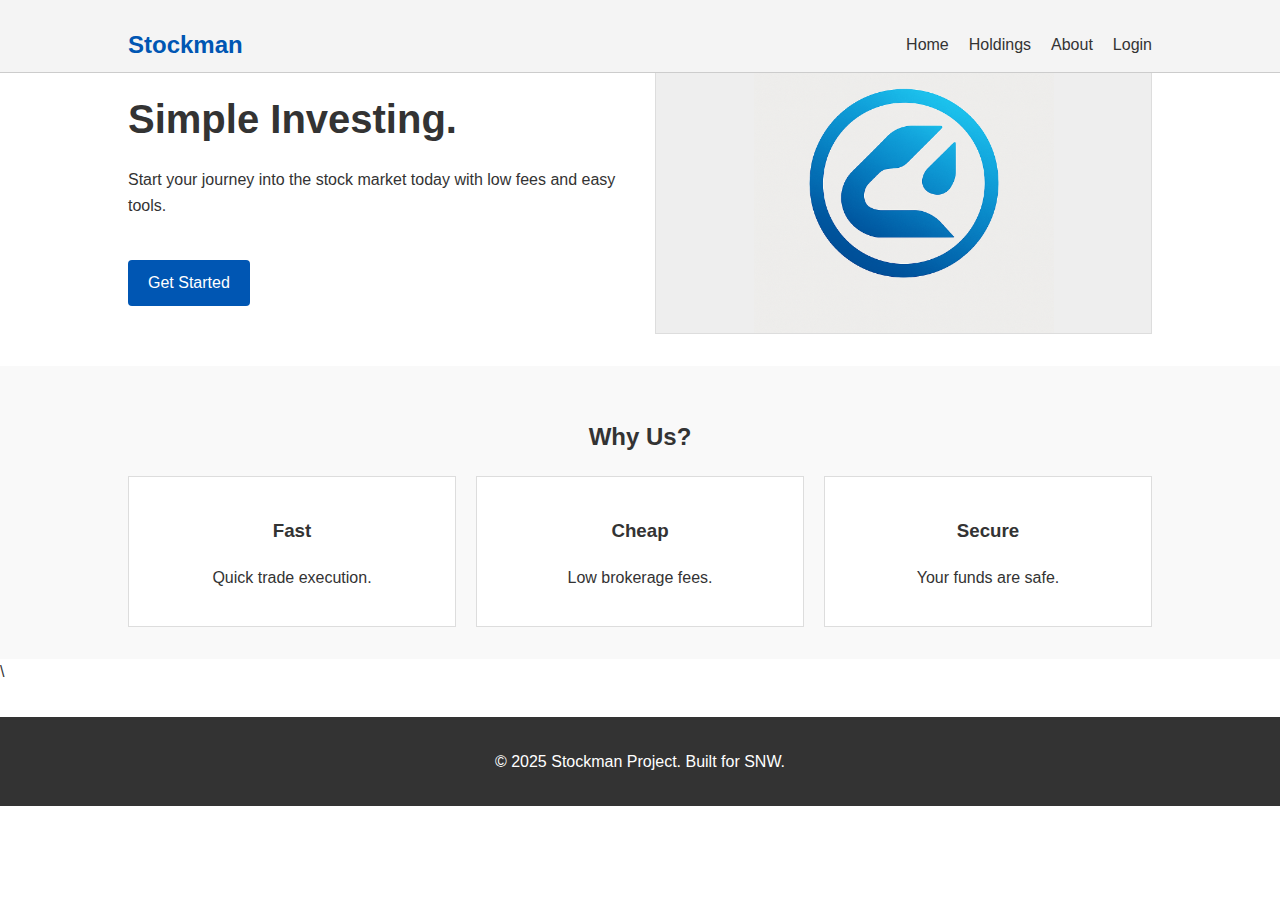
<file: index.html>
<!DOCTYPE html>
<html lang="en">
<head>
    <meta charset="UTF-8">
    <meta name="viewport" content="width=device-width, initial-scale=1.0">
    <title>Document</title>
    <link rel="stylesheet" href="index.css"

</head>

<body>

    <header>
        <nav>
            <a href="#" class="logo">Stockman</a>
            <ul class="nav-links">
                <li><a href="index.html">Home</a></li>
                <li><a href="holding.html">Holdings</a></li>
                <li><a href="about.html">About</a></li>
                <li><a href="login.html">Login</a></li>
            </ul>
        </nav>
    </header>


    <section class="hero">
        <div class="hero-content">
            <h1>Simple Investing.</h1>
            <p>Start your journey into the stock market today with low fees and easy tools.</p>
            <br>
            <a href="trade.html" class="btn">Get Started</a>
        </div>
        <div class="hero-image">
            <img src="A_logo_in_the_image_displays_a_circular_emblem_wit.png" alt="logo">
        </div>
    </section>


    <section class="features">
        <div class="container">
            <h2>Why Us?</h2>
            <div class="features-grid">
                <div class="feature-card">
                    <h3>Fast</h3>
                    <p>Quick trade execution.</p>
                </div>
                <div class="feature-card">
                    <h3>Cheap</h3>
                    <p>Low brokerage fees.</p>
                </div>
                <div class="feature-card">
                    <h3>Secure</h3>
                    <p>Your funds are safe.</p>
                </div>
            </div>
        </div>
    </section>

\
    <div class="end">
        <p>&copy; 2025 Stockman Project. Built for SNW.</p>
    </div>

</body>
</html>
</file>
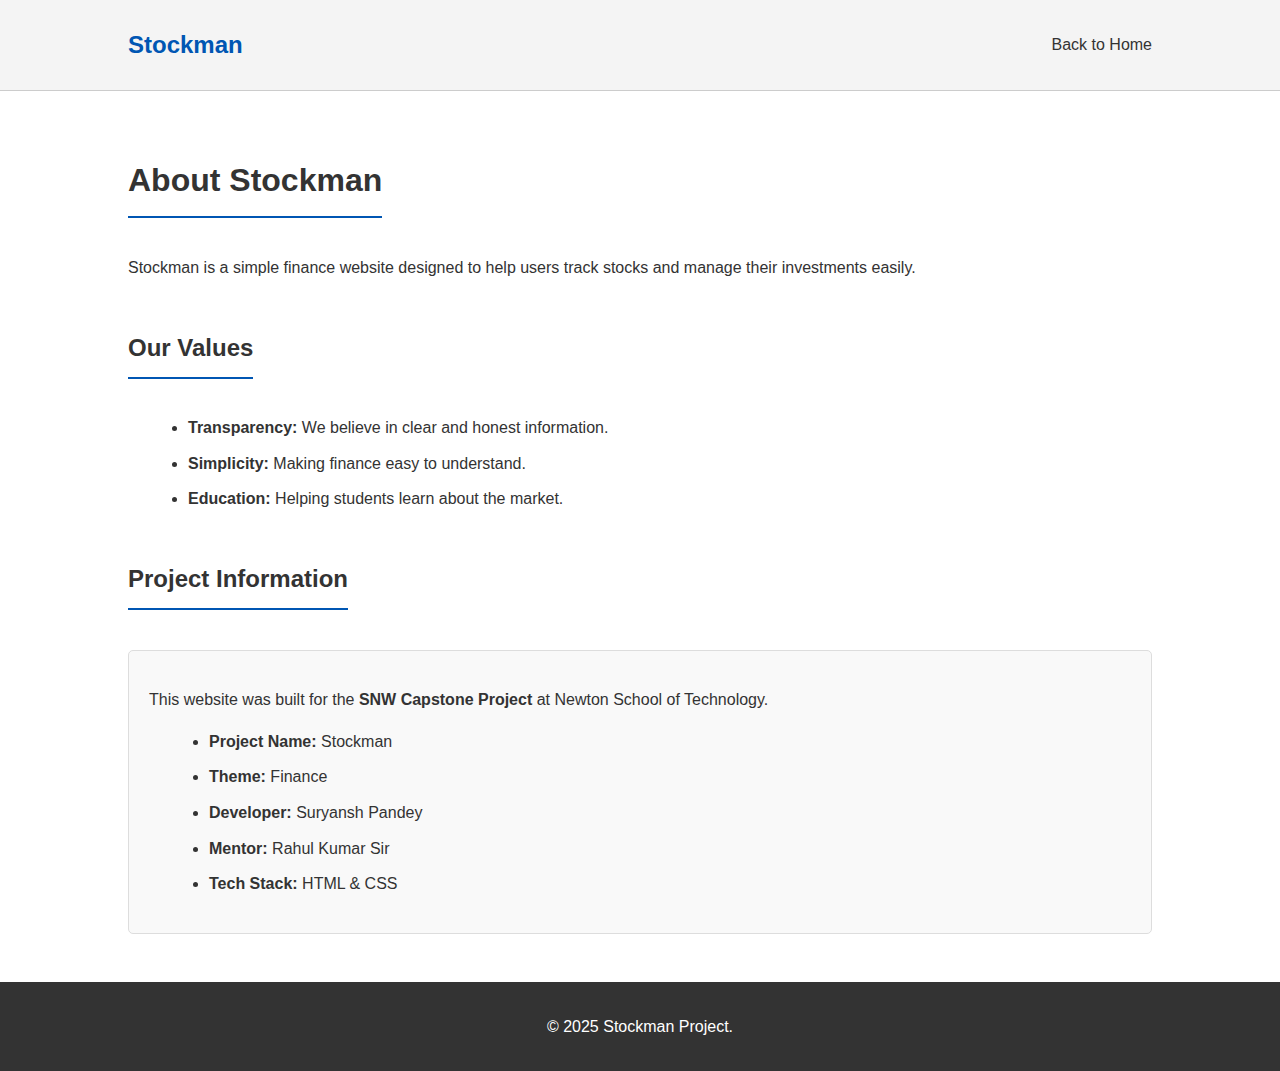
<file: about.html>
<!DOCTYPE html>
<html lang="en">
<head>
    <meta charset="UTF-8">
    <meta name="viewport" content="width=device-width, initial-scale=1.0">
    <title>Stockman | About Us</title>
    <style>
        body {
            font-family: Arial, sans-serif;
            margin: 0;
            padding: 0;
            line-height: 1.6;
            color: #333;
            background-color: #fff;
        }

    
        header {
            background-color: #f4f4f4;
            padding: 1rem 0;
            border-bottom: 1px solid #ccc;
        }

        nav {
            width: 80%;
            margin: 0 auto;
            display: flex;
            justify-content: space-between;
            align-items: center;
        }

        .logo {
            font-size: 1.5rem;
            font-weight: bold;
            color: #0056b3;
            text-decoration: none;
        }

        .nav-links {
            list-style: none;
            display: flex;
        }

        .nav-links li {
            margin-left: 20px;
        }

        .nav-links a {
            text-decoration: none;
            color: #333;
        }

        .nav-links a:hover {
            color: #0056b3;
            text-decoration: underline;
        }

        .container {
            width: 80%;
            margin: 2rem auto;
        }

        h1, h2 {
            color: #333;
            border-bottom: 2px solid #0056b3;
            padding-bottom: 10px;
            display: inline-block;
            margin-top: 2rem;
        }

        p {
            margin-bottom: 1rem;
        }

        ul.basic-list {
            margin-left: 20px;
        }

        ul.basic-list li {
            margin-bottom: 10px;
        }

        .project-box {
            background-color: #f9f9f9;
            border: 1px solid #ddd;
            padding: 20px;
            margin-top: 20px;
            border-radius: 5px;
        }

        footer {
            background-color: #333;
            color: #fff;
            text-align: center;
            padding: 1rem 0;
            margin-top: 3rem;
        }


    </style>
</head>
<body>

    <header>
        <nav>
            <a href="index.html" class="logo">Stockman</a>
            <ul class="nav-links">
                <li><a href="index.html">Back to Home</a></li>
            </ul>
        </nav>
    </header>

    <div class="container">
        

        <h1>About Stockman</h1>
        <p>Stockman is a simple finance website designed to help users track stocks and manage their investments easily.</p>

        <h2>Our Values</h2>
        <ul class="basic-list">
            <li><strong>Transparency:</strong> We believe in clear and honest information.</li>
            <li><strong>Simplicity:</strong> Making finance easy to understand.</li>
            <li><strong>Education:</strong> Helping students learn about the market.</li>
        </ul>


        <h2>Project Information</h2>
        <div class="project-box">
            <p>This website was built for the <strong>SNW Capstone Project</strong> at Newton School of Technology.</p>
            <ul class="basic-list">
                <li><strong>Project Name:</strong> Stockman</li>
                <li><strong>Theme:</strong> Finance</li>
                <li><strong>Developer:</strong> Suryansh Pandey</li>
                <li><strong>Mentor:</strong> Rahul Kumar Sir</li>
                <li><strong>Tech Stack:</strong> HTML & CSS</li>
            </ul>
        </div>

    </div>


    <footer>
        <p>&copy; 2025 Stockman Project.</p>
    </footer>

</body>
</html>
</file>
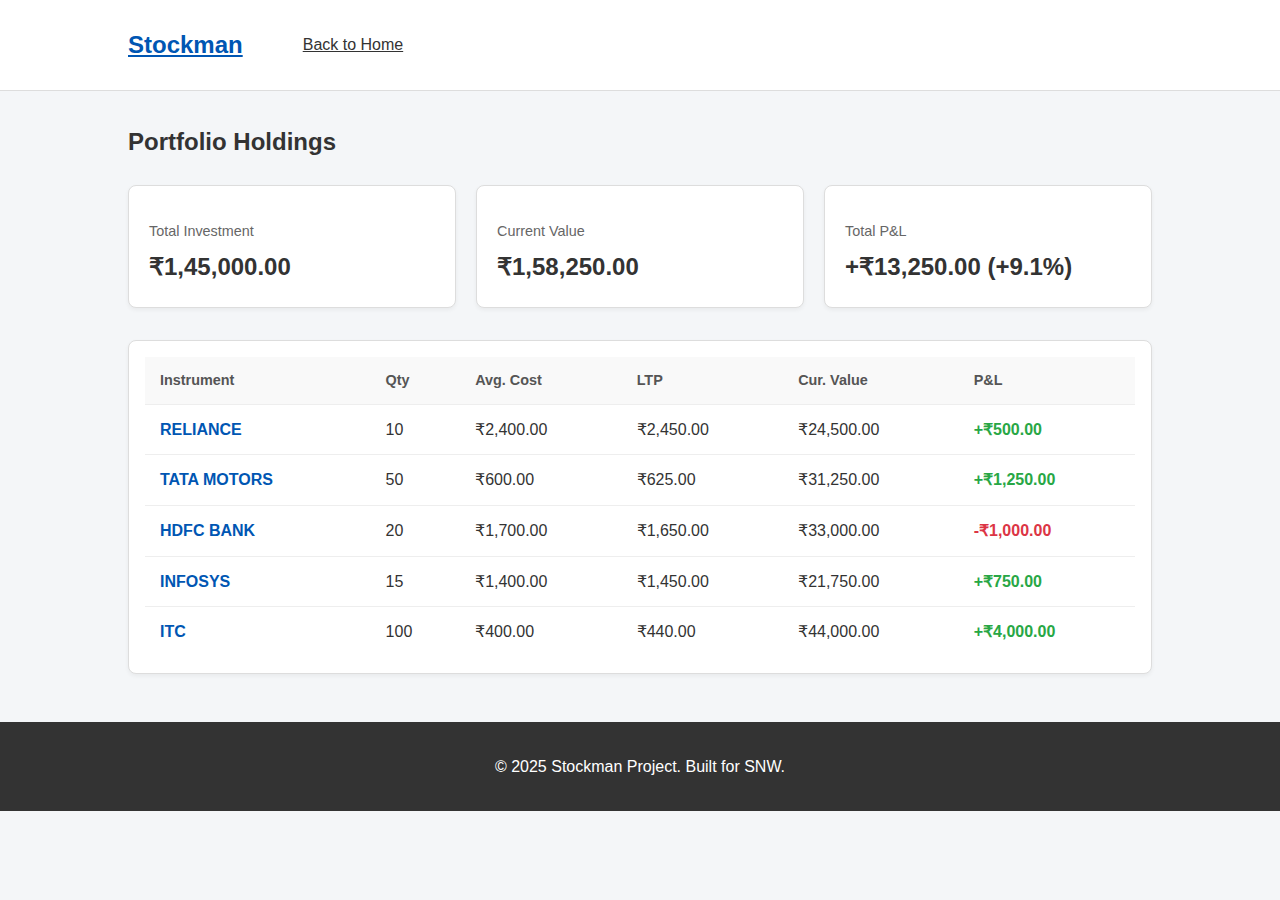
<file: holding.html>
<!DOCTYPE html>
<html lang="en">
<head>
    <meta charset="UTF-8">
    <meta name="viewport" content="width=device-width, initial-scale=1.0">
    <title>Document</title>
    <link rel="stylesheet" href="holding.css">
</head>
<body>


    <header>
        <nav>
            <a href="index.html" class="logo">Stockman</a>
            <ul class="nav-links">
                <li><a href="index.html">Back to Home</a></li>
            </ul>
        </nav>
    </header>

    <div class="container">
        <h2>Portfolio Holdings</h2>

        <div class="summary-cards">
            <div class="card">
                <h3>Total Investment</h3>
                <div class="value">₹1,45,000.00</div>
            </div>
            <div class="card">
                <h3>Current Value</h3>
                <div class="value">₹1,58,250.00</div>
            </div>
            <div class="card">
                <h3>Total P&L</h3>
                <div class="value text-green">+₹13,250.00 (+9.1%)</div>
            </div>
        </div>

        <div class="table-container">
            <table>
                <thead>
                    <tr>
                        <th>Instrument</th>
                        <th>Qty</th>
                        <th>Avg. Cost</th>
                        <th>LTP</th>
                        <th>Cur. Value</th>
                        <th>P&L</th>
                    </tr>
                </thead>
                <tbody>
                    <tr>
                        <td><span class="stock-name">RELIANCE</span></td>
                        <td>10</td>
                        <td>₹2,400.00</td>
                        <td>₹2,450.00</td>
                        <td>₹24,500.00</td>
                        <td class="text-green">+₹500.00</td>
                    </tr>
                    <tr>
                        <td><span class="stock-name">TATA MOTORS</span></td>
                        <td>50</td>
                        <td>₹600.00</td>
                        <td>₹625.00</td>
                        <td>₹31,250.00</td>
                        <td class="text-green">+₹1,250.00</td>
                    </tr>
                    <tr>
                        <td><span class="stock-name">HDFC BANK</span></td>
                        <td>20</td>
                        <td>₹1,700.00</td>
                        <td>₹1,650.00</td>
                        <td>₹33,000.00</td>
                        <td class="text-red">-₹1,000.00</td>
                    </tr>
                    <tr>
                        <td><span class="stock-name">INFOSYS</span></td>
                        <td>15</td>
                        <td>₹1,400.00</td>
                        <td>₹1,450.00</td>
                        <td>₹21,750.00</td>
                        <td class="text-green">+₹750.00</td>
                    </tr>
                    <tr>
                        <td><span class="stock-name">ITC</span></td>
                        <td>100</td>
                        <td>₹400.00</td>
                        <td>₹440.00</td>
                        <td>₹44,000.00</td>
                        <td class="text-green">+₹4,000.00</td>
                    </tr>
                </tbody>
            </table>
        </div>
    </div>


    <footer>
        <p>&copy; 2025 Stockman Project. Built for SNW.</p>
    </footer>

</body>
</html>
</file>
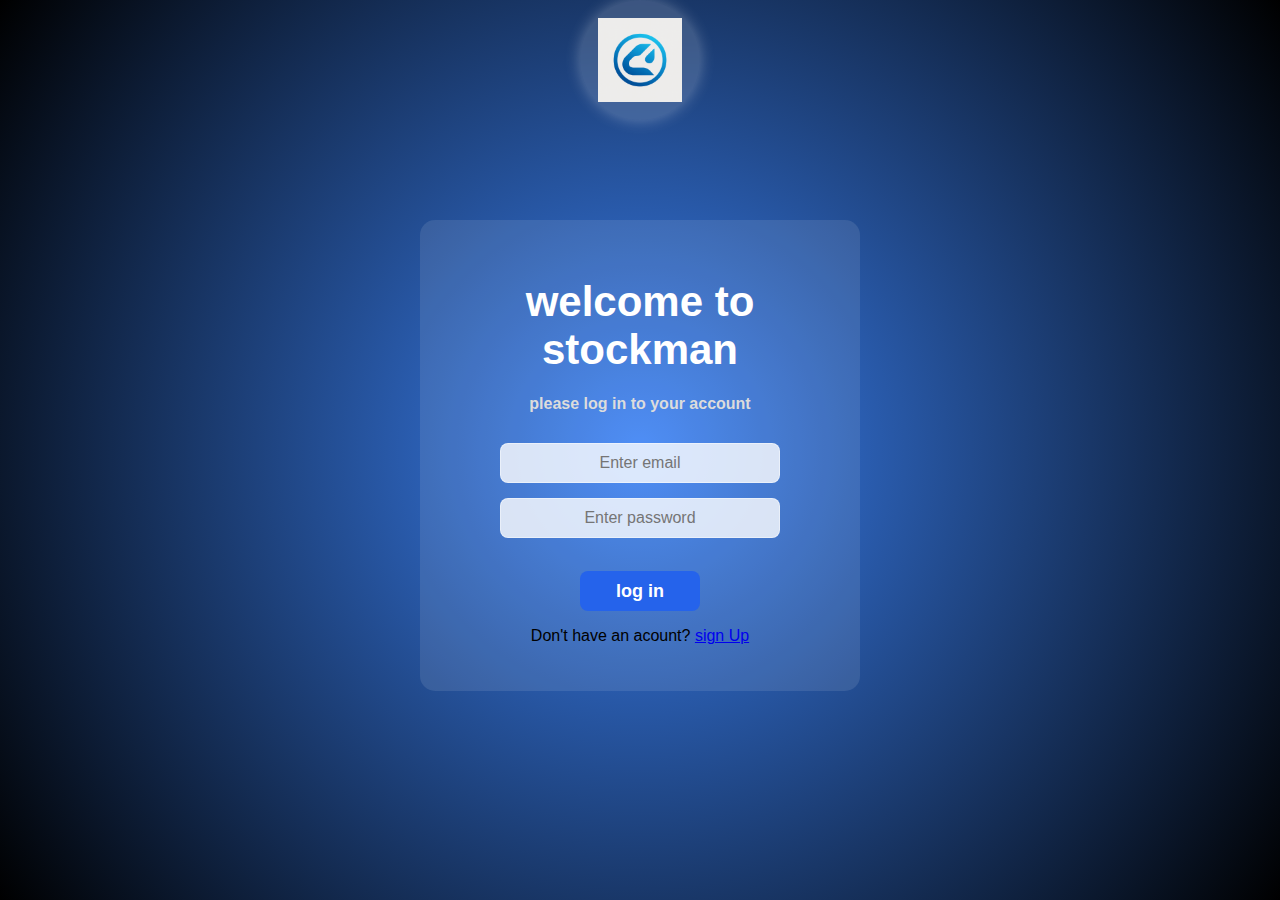
<file: login.html>
<!DOCTYPE l html>
<html lang="en">
<head>
    <meta charset="UTF-8">
    <meta name="viewport" content="width=device-width, initial-scale=1.0">
    <title>Login Page</title>
    <link rel="stylesheet" href="login.css">
</head>
<body>
    <div class="img-logo">
    <img src="A_logo_in_the_image_displays_a_circular_emblem_wit.png" alt="Website Logo"></div>
    <div class="log">

        


    <h1>welcome to stockman</h1>
    <h4>please log in to your account</h4>

    <form action="/login-process" method="post">
        <div>
            
            <input type="email" id="username" name="username" placeholder="Enter email" required>
        </div>

        

        <div>
            
            <input type="password" id="password" name="password" placeholder="Enter password" required>
        </div>

        <br>

        <div class="login-button">
           <a href="index.html">log in</a>
        </div>
    </form>
    <p>Don't have an acount? <a href="signup.html">sign Up</a></p>
    </div>

</body>
</html>
</file>
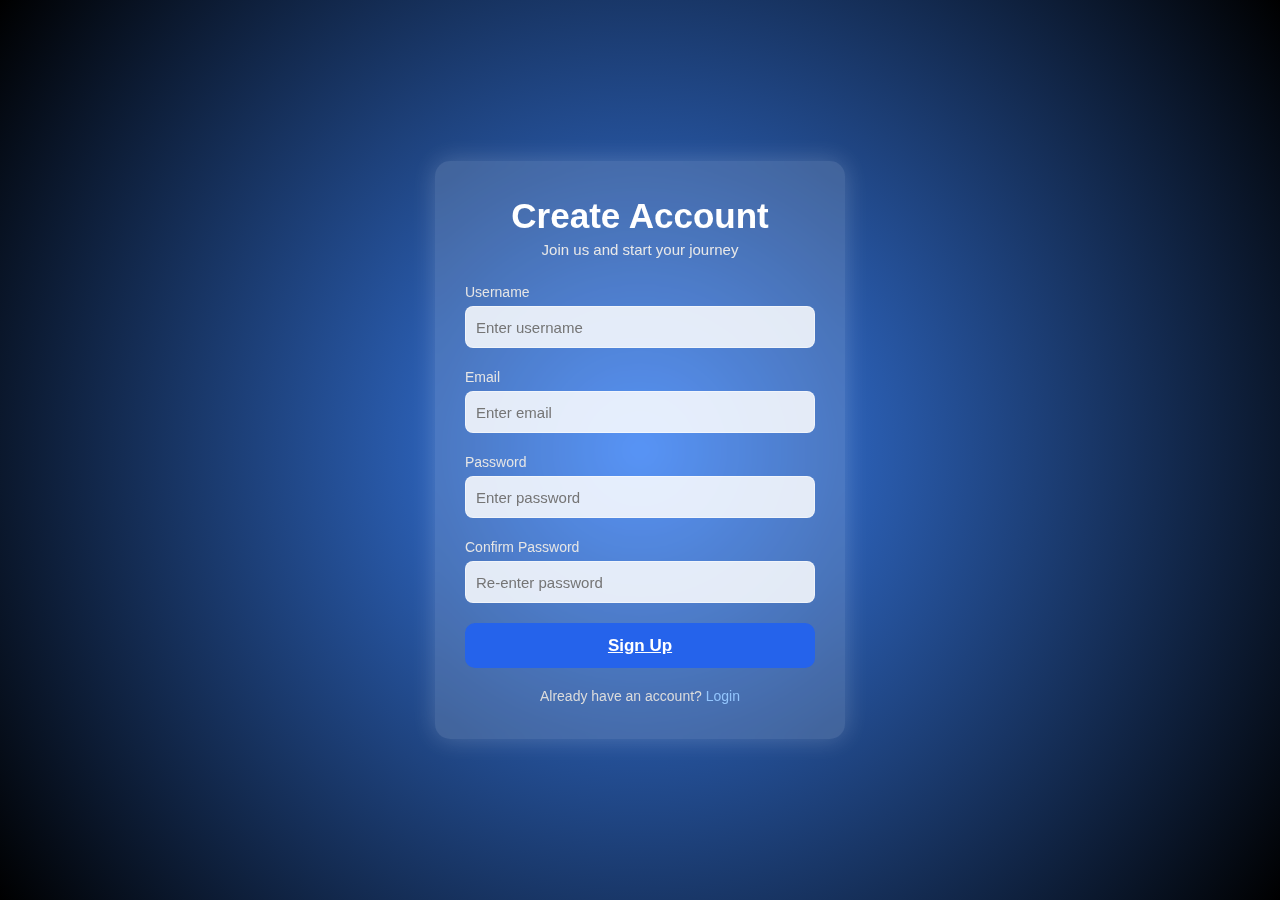
<file: signup.html>
<!DOCTYPE html>
<html lang="en">
<head>
    <meta charset="UTF-8" />
    <meta name="viewport" content="width=device-width, initial-scale=1.0" />
    <title>Signup</title>
    <link rel="stylesheet" href="signup.css" />
</head>

<body>

    <div class="container">

        <div class="signup-box">
            
            <h1>Create Account</h1>
            <p class="subtitle">Join us and start your journey</p>

            <form>

                <div class="input-group">
                    <label for="username">Username</label>
                    <input type="text" id="username" placeholder="Enter username" required />
                </div>

                <div class="input-group">
                    <label for="email">Email</label>
                    <input type="email" id="email" placeholder="Enter email" required />
                </div>

                <div class="input-group">
                    <label for="password">Password</label>
                    <input type="password" id="password" placeholder="Enter password" required />
                </div>

                <div class="input-group">
                    <label for="confirm">Confirm Password</label>
                    <input type="password" id="confirm" placeholder="Re-enter password" required />
                </div>

                <div class="signup-button">
                    <a href="index.html">Sign Up</a>
                </div>
                

            </form>

            <p class="login-link">
                Already have an account? <a href="login.html">Login</a>
            </p>

        </div>

    </div>

</body>
</html>
</file>
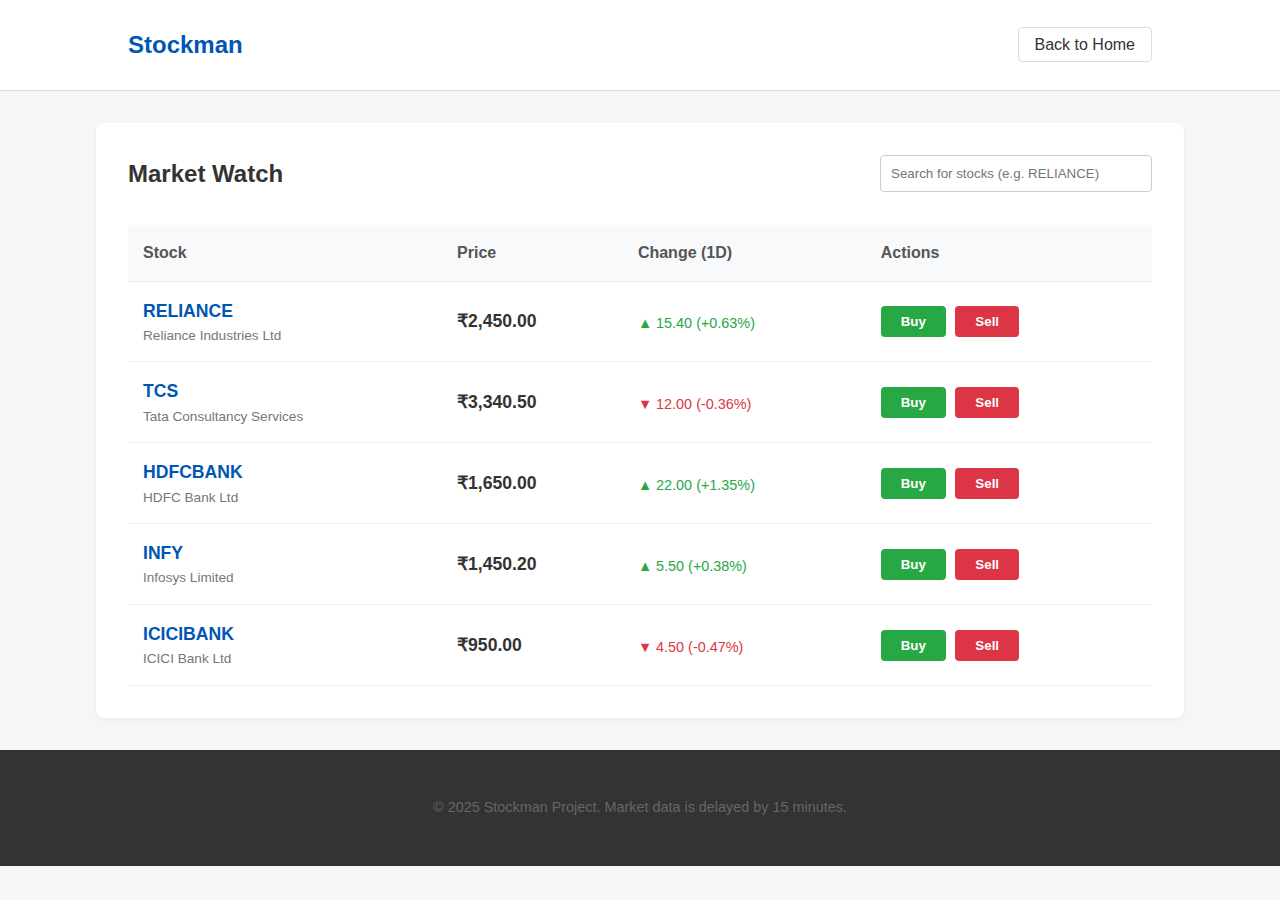
<file: trade.html>
<!DOCTYPE html>
<html lang="en">
<head>
    <meta charset="UTF-8">
    <meta name="viewport" content="width=device-width, initial-scale=1.0">
    <title>Document</title>
    <link rel="stylesheet" href="trade.css">
</head>
<body>

    <header>
        <nav>
            <a href="index.html" class="logo">Stockman</a>
            <ul class="nav-links">
                <li><a href="index.html">Back to Home</a></li>
            </ul>
        </nav>
    </header>

    <div class="container">
        <div class="page-header">
            <h2>Market Watch</h2>
            <div class="search-box">
                <input type="text" placeholder="Search for stocks (e.g. RELIANCE)">
            </div>
        </div>

        <div class="table-container">
            <table>
                <thead>
                    <tr>
                        <th>Stock</th>
                        <th>Price</th>
                        <th>Change (1D)</th>
                        <th>Actions</th>
                    </tr>
                </thead>
                <tbody>

                    <tr>
                        <td>
                            <div class="stock-info">
                                <span class="stock-symbol">RELIANCE</span>
                                <span class="stock-name">Reliance Industries Ltd</span>
                            </div>
                        </td>
                        <td><span class="price">₹2,450.00</span></td>
                        <td>
                            <div class="change up">▲ 15.40 (+0.63%)</div>
                        </td>
                        <td>
                            <button class="btn btn-buy">Buy</button>
                            <button class="btn btn-sell">Sell</button>
                        </td>
                    </tr>


                    <tr>
                        <td>
                            <div class="stock-info">
                                <span class="stock-symbol">TCS</span>
                                <span class="stock-name">Tata Consultancy Services</span>
                            </div>
                        </td>
                        <td><span class="price">₹3,340.50</span></td>
                        <td>
                            <div class="change down">▼ 12.00 (-0.36%)</div>
                        </td>
                        <td>
                            <button class="btn btn-buy">Buy</button>
                            <button class="btn btn-sell">Sell</button>
                        </td>
                    </tr>


                    <tr>
                        <td>
                            <div class="stock-info">
                                <span class="stock-symbol">HDFCBANK</span>
                                <span class="stock-name">HDFC Bank Ltd</span>
                            </div>
                        </td>
                        <td><span class="price">₹1,650.00</span></td>
                        <td>
                            <div class="change up">▲ 22.00 (+1.35%)</div>
                        </td>
                        <td>
                            <button class="btn btn-buy">Buy</button>
                            <button class="btn btn-sell">Sell</button>
                        </td>
                    </tr>

                    <tr>
                        <td>
                            <div class="stock-info">
                                <span class="stock-symbol">INFY</span>
                                <span class="stock-name">Infosys Limited</span>
                            </div>
                        </td>
                        <td><span class="price">₹1,450.20</span></td>
                        <td>
                            <div class="change up">▲ 5.50 (+0.38%)</div>
                        </td>
                        <td>
                            <button class="btn btn-buy">Buy</button>
                            <button class="btn btn-sell">Sell</button>
                        </td>
                    </tr>


                    <tr>
                        <td>
                            <div class="stock-info">
                                <span class="stock-symbol">ICICIBANK</span>
                                <span class="stock-name">ICICI Bank Ltd</span>
                            </div>
                        </td>
                        <td><span class="price">₹950.00</span></td>
                        <td>
                            <div class="change down">▼ 4.50 (-0.47%)</div>
                        </td>
                        <td>
                            <button class="btn btn-buy">Buy</button>
                            <button class="btn btn-sell">Sell</button>
                        </td>
                    </tr>
                </tbody>
            </table>
        </div>
    </div>

    <footer>
        <p>&copy; 2025 Stockman Project. Market data is delayed by 15 minutes.</p>
    </footer>

</body>
</html>
</file>
<file: index.css>
body {
            font-family: Arial, sans-serif;
            margin: 0;
            padding: 0;
            line-height: 1.6;
            color: #333;
            background-color: linear-gradient(145 , #000000,#266fbd,#000000);
        }


        header {
            background-color: #f4f4f4;
            padding: 1rem 0;
            border-bottom: 1px solid #ccc;
            position:fixed ;
            width: 100%;
            height: 40px;
            top:0;
        }

        nav {
            width: 80%;
            margin: 0 auto;
            display: flex;
            justify-content: space-between;
            align-items: center;
        }

        .logo {
            font-size: 1.5rem;
            font-weight: bold;
            color: #0056b3;
            text-decoration: none;
        }

        .nav-links {
            list-style: none;
            display: flex;
        }

        .nav-links li {
            margin-left: 20px;
        }

        .nav-links a {
            text-decoration: none;
            color: #333;
        }

        .nav-links a:hover {
            color: #0056b3;
            text-decoration: underline;
        }

        /* Hero Section */
        .hero {
            width: 80%;
            margin: 2rem auto;
            display: flex;
            align-items: center;
            gap: 2rem;
        }

        .hero-content {
            flex: 1;
        }

        .hero h1 {
            font-size: 2.5rem;
            margin-bottom: 1rem;
        }

        .btn {
            display: inline-block;
            background: #0056b3;
            color: #fff;
            padding: 10px 20px;
            text-decoration: none;
            border-radius: 4px;
        }

        .hero-image {
            flex: 1;
            background-color: #eee;
            height: 300px;
            display: flex;
            justify-content: center;
            align-items: center;
            border: 1px solid #ddd;
            color: #666;
        }

        .features {
            background-color: #f9f9f9;
            padding: 2rem 0;
            text-align: center;
        }

        .container {
            width: 80%;
            margin: 0 auto;
        }

        .features-grid {
            display: flex;
            justify-content: space-between;
            gap: 20px;
            margin-top: 20px;
        }

        .feature-card {
            background: #fff;
            padding: 20px;
            border: 1px solid #ddd;
            flex: 1;
        }

 
        .end {
            background-color: #333;
            color: #fff;
            text-align: center;
            padding: 1rem 0;
            margin-top: 2rem;
        }
        img {
            max-width: 100%;
            height: 100%;
        }
        .feature-card:hover {
            box-shadow: 0 4px 8px rgba(0,0,0,0.1);
            transition: 0.3s ease;
            background-color: #70f879;
            transform: scale(1.2);
        }
</file>
<file: holding.css>
body {
            font-family: Arial, sans-serif;
            margin: 0;
            padding: 0;
            line-height: 1.6;
            color: #333;
            background-color: #f4f6f8;
        }


        header {
            background-color: #fff;
            padding: 1rem 0;
            border-bottom: 1px solid #ddd;
        }

        nav {
            width: 80%;
            margin: 0 auto;
            display: flex;

            align-items: center;
        }

        .logo {
            font-size: 1.5rem;
            font-weight: bold;
            color: #0056b3;
        }

        .nav-links {
            list-style: none;
            display: flex;
        }

        .nav-links li {
            margin-left: 20px;
        }

        .nav-links a {
            color: #333;
            font-weight: 500;
        }

        .nav-links a:hover {
            color: #0056b3;
        }


        .container {
            width: 80%;
            margin: 2rem auto;
        }

        h2 {
            margin-bottom: 1.5rem;
            color: #333;
        }


        .summary-cards {
            display: flex;
            gap: 20px;
            margin-bottom: 2rem;
        }

        .card {
            background: #fff;
            padding: 20px;
            border: 1px solid #ddd;
            border-radius: 8px;
            flex: 1;
            box-shadow: 0 2px 4px rgba(0,0,0,0.05);
        }

        .card h3 {
            font-size: 0.9rem;
            color: #666;
            margin-bottom: 5px;
            font-weight: normal;
        }

        .card .value {
            font-size: 1.5rem;
            font-weight: bold;
            color: #333;
        }


        .table-container {
            background: #fff;
            border: 1px solid #ddd;
            border-radius: 8px;
            padding: 1rem;
            box-shadow: 0 2px 4px rgba(0,0,0,0.05);
        }

        table {
            width: 100%;
            border-collapse: collapse;
            min-width: 600px;
        }

        th, td {
            text-align: left;
            padding: 12px 15px;
            border-bottom: 1px solid #eee;
        }

        th {
            background-color: #f9f9f9;
            font-weight: 600;
            color: #555;
            font-size: 0.9rem;
        }

        tr:last-child td {
            border-bottom: none;
        }


        .text-green {
            color: #28a745;
            font-weight: bold;
        }

        .text-red {
            color: #dc3545;
            font-weight: bold;
        }

        .stock-name {
            font-weight: bold;
            color: #0056b3;
        }


        footer {
            background-color: #333;
            color: #fff;
            text-align: center;
            padding: 1rem 0;
            margin-top: 3rem;
        }
</file>
<file: login.css>
body{
    margin: 0;
    padding: 0;
    font-family: Arial, sans-serif;
    background: radial-gradient(circle at center, #3b82f6, #000);
}


.log{
    width: 400px;
    height: auto;
    padding: 30px 20px;
    margin: 100px auto;
    border-radius: 15px;
    background: rgba(255, 255, 255, 0.1);

    text-align: center;
}


h1{
    color: #fff;
    font-size: 42px;
    margin-bottom: 10px;
}

h4{
    color: #dcdcdc;
    margin-bottom: 30px;
}


#username,
#password{
    width: 280px;
    height: 40px;
    padding: 8px 12px;
    margin-bottom: 15px;
    font-size: 16px;
    border: 1px solid #ffffff70;
    border-radius: 8px;
    background: rgba(255, 255, 255, 0.8);
    text-align: center;
    outline: none;
    transition: .3s ease;
}

#username:focus,
#password:focus{
    border-color: #3b82f6;
    box-shadow: 0 0 8px #3b82f6;
}


form{
    display: flex;
    flex-direction: column;
    align-items: center;
}


.login-button {
    width: 120px;
    height: 40px;
    background: #2563eb;
    border: none;
    border-radius: 8px;
    cursor: pointer;
    transition: .3s ease;
}

.login-button:hover{
    background: #1d4ed8;
    width: 150px;
    height: 60px;
    border-radius: 20px;
    background-color: rgb(56, 129, 118);
}

.login-button a{
    display: block;
    width: 100%;
    height: 100%;
    line-height: 40px;
    color: white;
    font-size: 18px;
    font-weight: 600;
    text-decoration: none;
    padding: auto;
}

.login-button:hover a{
    line-height: 60px;
    font-size: 22px;
}
.logo{
    width: 90px;
    height: 90px;
    border-radius: 50%;
    background: #2563eb;
    display: flex;
    justify-content: center;
    align-items: center;

    font-size: 45px;
    font-weight: 700;
    color: white;

    margin: 0 auto 20px auto;
    box-shadow: 0 0 15px rgba(37, 99, 235, 0.5);
}

.img-logo{
    width: 120px;
    height: 120px;
    margin: 0 auto 20px auto;

    display: flex;
    justify-content: center;
    align-items: center;

    background: rgba(255, 255, 255, 0.15);
    backdrop-filter: blur(8px);
    border-radius: 50%;
    box-shadow: 0 0 15px rgba(255,255,255,0.3);
}

.img-logo img{
    width: 70%;
    height: 70%;
    object-fit: contain;
}
</file>
<file: signup.css>
*{
    margin: 0;
    padding: 0;
    box-sizing: border-box;
    font-family: "Poppins", sans-serif;
}

body{
    background: radial-gradient(circle at center, #3b82f6, #000);
    height: 100vh;
    display: flex;
    justify-content: center;
    align-items: center;
}

.container{
    width: 100%;
    max-width: 450px;
    padding: 20px;
}


.signup-box{
    width: 100%;
    padding: 35px 30px;
    border-radius: 15px;

    background: rgba(255, 255, 255, 0.15);
    backdrop-filter: blur(10px);
    -webkit-backdrop-filter: blur(10px);

    box-shadow: 0 0 25px rgba(255, 255, 255, 0.2);
    text-align: center;
}


.signup-box h1{
    color: #fff;
    font-size: 35px;
    margin-bottom: 5px;
}

.subtitle{
    color: #e8e8e8;
    font-size: 15px;
    margin-bottom: 25px;
}


.input-group{
    text-align: left;
    margin-bottom: 20px;
}

.input-group label{
    color: #e5e5e5;
    font-size: 14px;
}

.input-group input{
    width: 100%;
    height: 42px;
    margin-top: 5px;
    padding: 10px;
    border-radius: 8px;
    border: 1px solid #ffffff70;
    background: rgba(255, 255, 255, 0.85);
    font-size: 15px;
    outline: none;
    transition: 0.3s ease;
}



.signup-button{
    width: 100%;
    height: 45px;
    font-size: 17px;
    font-weight: 600;
    border: none;
    border-radius: 10px;

    color: white;
    background: #2563eb;
    transition: 0.3s ease;
}

.signup-button:hover{
    background: #1e40af;
    transform: scale(1.05);
}
.signup-button:hover a{
    line-height: 45px;
    font-size: 19px;
    padding: auto;
}
.signup-button a{
    display: block;
    width: 100%;
    height: 100%;
    line-height: 45px;
    color: white;
    font-size: 17px;
    font-weight: 600;
    padding: auto;
}


.login-link{
    margin-top: 20px;
    font-size: 14px;
    color: #dcdcdc;
}

.login-link a{
    color: #93c5fd;
    text-decoration: none;
}

.login-link a:hover{
    text-decoration: underline;
}
</file>
<file: trade.css>
body {
            font-family: Arial, sans-serif;
            margin: 0;
            padding: 0;
            line-height: 1.6;
            color: #333;
            background-color: #f4f6f8;
        }


        header {
            background-color: #fff;
            padding: 1rem 0;
            border-bottom: 1px solid #ddd;
        }

        nav {
            width: 80%;
            margin: 0 auto;
            display: flex;
            justify-content: space-between;
            align-items: center;
        }

        .logo {
            font-size: 1.5rem;
            font-weight: bold;
            color: #0056b3;
            text-decoration: none;
        }

        .nav-links {
            list-style: none;
            display: flex;
            padding: 0;
        }

        .nav-links a {
            text-decoration: none;
            color: #333;
            font-weight: 500;
            padding: 8px 16px;
            border: 1px solid #ddd;
            border-radius: 4px;
            transition: background 0.3s;
        }

        .nav-links a:hover {
            background-color: #f0f0f0;
            color: #0056b3;
        }

        /* Container */
        .container {
            width: 80%;
            margin: 2rem auto;
            background: #fff;
            padding: 2rem;
            border-radius: 8px;
            box-shadow: 0 2px 4px rgba(0,0,0,0.05);
        }

        .page-header {
            display: flex;
            justify-content: space-between;
            align-items: center;
            margin-bottom: 2rem;
            flex-wrap: wrap;
            gap: 1rem;
        }

        h2 {
            margin: 0;
            color: #333;
        }


        .search-box {
            display: flex;
            gap: 10px;
        }

        .search-box input {
            padding: 10px;
            border: 1px solid #ccc;
            border-radius: 4px;
            width: 250px;
        }


        .table-container {
            overflow-x: auto;
        }

        table {
            width: 100%;
            border-collapse: collapse;
            min-width: 700px;
        }

        th, td {
            text-align: left;
            padding: 15px;
            border-bottom: 1px solid #eee;
            vertical-align: middle;
        }

        th {
            background-color: #f8f9fa;
            font-weight: 600;
            color: #555;
        }


        .stock-info {
            display: flex;
            flex-direction: column;
        }

        .stock-symbol {
            font-weight: bold;
            font-size: 1.1rem;
            color: #0056b3;
        }

        .stock-name {
            font-size: 0.85rem;
            color: #777;
        }


        .price {
            font-weight: bold;
            font-size: 1.1rem;
        }

        .change {
            font-size: 0.9rem;
            margin-top: 4px;
        }

        .up { color: #28a745; }
        .down { color: #dc3545; }

        .btn {
            padding: 8px 20px;
            border: none;
            border-radius: 4px;
            cursor: pointer;
            font-weight: bold;
            color: white;
            transition: opacity 0.2s;
            margin-right: 5px;
        }

        .btn:hover {
            background-color: blue;
        }

        .btn-buy {
            background-color: #28a745;
        }

        .btn-sell {
            background-color: #dc3545;
        }

        footer {
            text-align: center;
            padding: 2rem 0;
            color: #666;
            font-size: 0.9rem;
            background-color: #333;
        }
</file>
